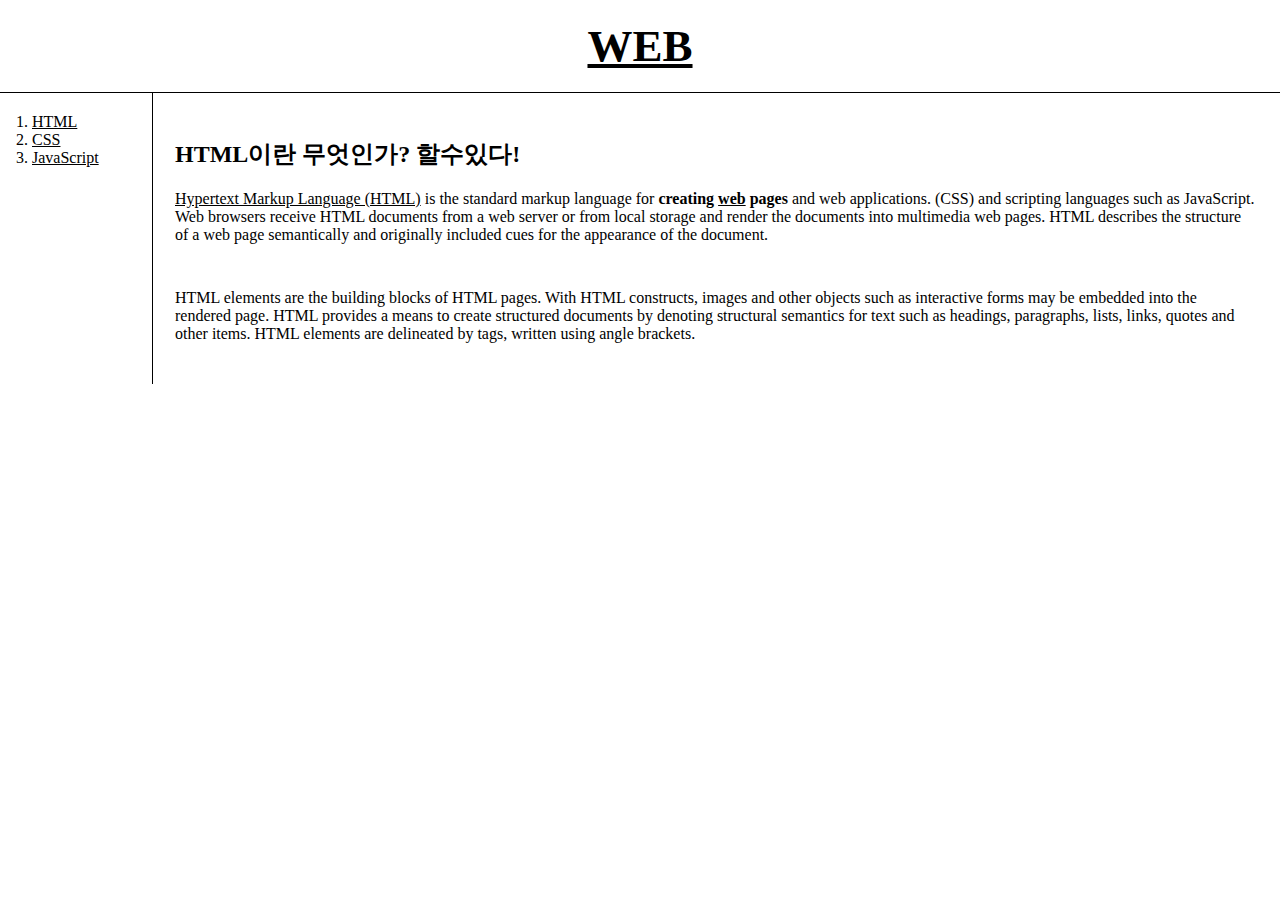
<file: index.html>
<!doctype html>
<html>
<head>
<title>HTML웅냥</title>
<meta charset="utf-8">
<link rel="stylesheet" href="style.css">
</head>
<body>
  <h1><a href="web.html">WEB</a></h1>
<div id="grid">
  <ol>
    <li><a href="index.html">HTML</a></li>
    <li><a href="2.html">CSS</a></li>
    <li><a href="3.html">JavaScript</a></li>
  </ol>
  <div id="article">
  <h2>HTML이란 무엇인가? 할수있다!</h2>
<p><a href="https://www.w3.org/TR/html52/" target="_blank" title="html5 specification">Hypertext Markup Language (HTML)</a> is the standard markup language for <strong>creating <u>web</u> pages</strong> and web applications. (CSS) and scripting languages such as JavaScript. Web browsers receive HTML documents from a web server or from local storage and render the documents into multimedia web pages. HTML describes the structure of a web page semantically and originally included cues for the appearance of the document.
  </p><p style="margin-top:45px;">HTML elements are the building blocks of HTML pages. With HTML constructs, images and other objects such as interactive forms may be embedded into the rendered page. HTML provides a means to create structured documents by denoting structural semantics for text such as headings, paragraphs, lists, links, quotes and other items. HTML elements are delineated by tags, written using angle brackets.</p>
  </div>
</div>
  <!--Start of Tawk.to Script-->
  <script type="text/javascript">
  var Tawk_API=Tawk_API||{}, Tawk_LoadStart=new Date();
  (function(){
  var s1=document.createElement("script"),s0=document.getElementsByTagName("script")[0];
  s1.async=true;
  s1.src='https://embed.tawk.to/609d45dcb1d5182476b8995c/1f5j5hq60';
  s1.charset='UTF-8';
  s1.setAttribute('crossorigin','*');
  s0.parentNode.insertBefore(s1,s0);
  })();
  </script>
  <!--End of Tawk.to Script-->
</body>
</html>
</file>
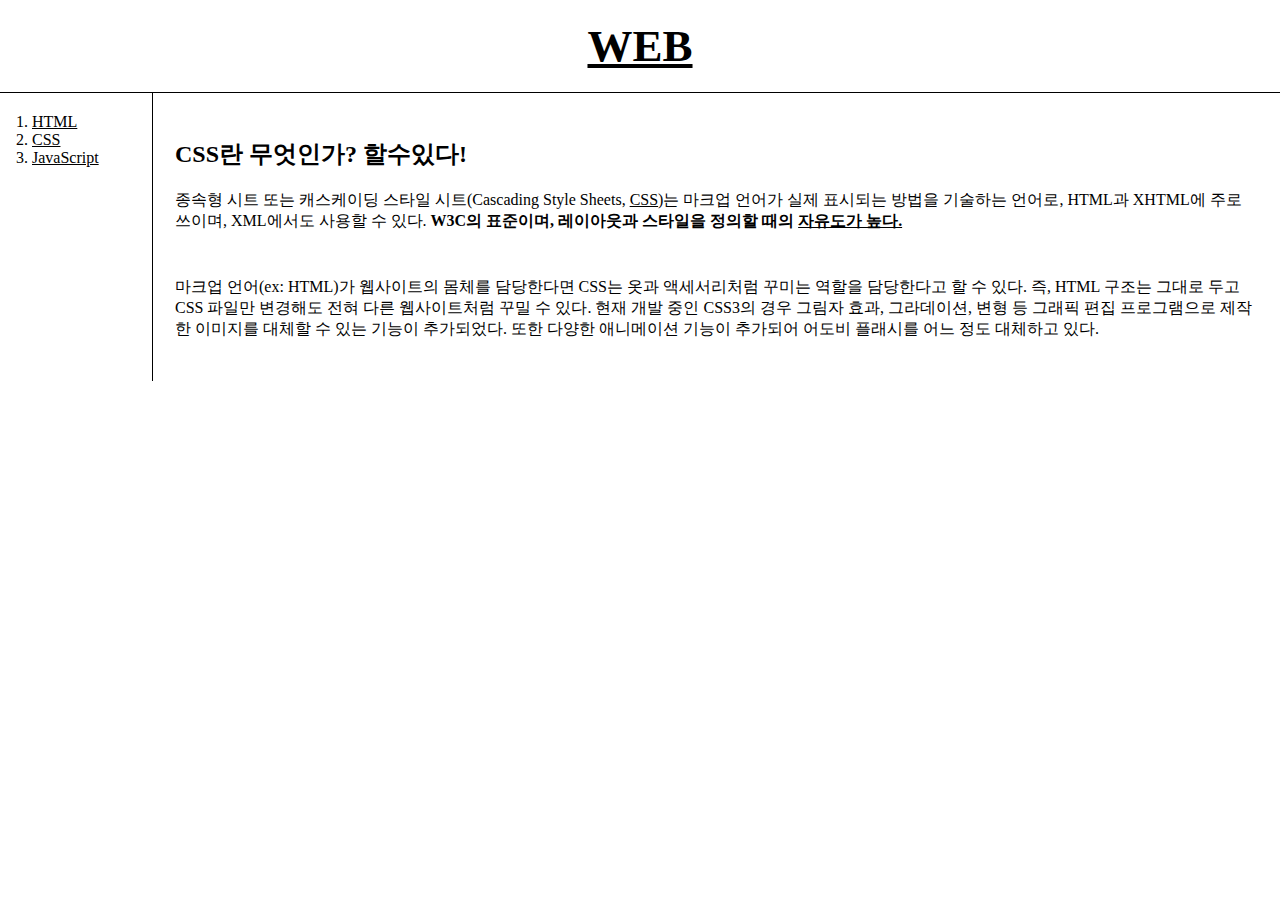
<file: 2.html>
<!doctype html>
<html>
<head>
<title>CSS웅냥</title>
<meta charset="utf-8">
</head>
<link rel="stylesheet" href="style.css">

<body>
  <h1><a href="web.html">WEB</a></h1>
  <div id="grid">
  <ol>
    <li><a href="index.html">HTML</a></li>
    <li><a href="2.html">CSS</a></li>
    <li><a href="3.html">JavaScript</a></li>
  </ol>
  <div id="article">
  <h2>CSS란 무엇인가? 할수있다!</h2>
  <p>종속형 시트 또는 캐스케이딩 스타일 시트(Cascading Style Sheets, <a href="https://en.wikipedia.org/wiki/CSS" target="_blank" title="for english">CSS</a>)는 마크업 언어가 실제 표시되는 방법을 기술하는 언어로, HTML과 XHTML에 주로 쓰이며, XML에서도 사용할 수 있다. <strong>W3C의 표준이며, 레이아웃과 스타일을 정의할 때의 <u>자유도가 높다.</u></strong>
  </p><p style="margin-top:45px;">마크업 언어(ex: HTML)가 웹사이트의 몸체를 담당한다면 CSS는 옷과 액세서리처럼 꾸미는 역할을 담당한다고 할 수 있다. 즉, HTML 구조는 그대로 두고 CSS 파일만 변경해도 전혀 다른 웹사이트처럼 꾸밀 수 있다. 현재 개발 중인 CSS3의 경우 그림자 효과, 그라데이션, 변형 등 그래픽 편집 프로그램으로 제작한 이미지를 대체할 수 있는 기능이 추가되었다. 또한 다양한 애니메이션 기능이 추가되어 어도비 플래시를 어느 정도 대체하고 있다.</p>
</div>
</div>
</body>
</html>
</file>
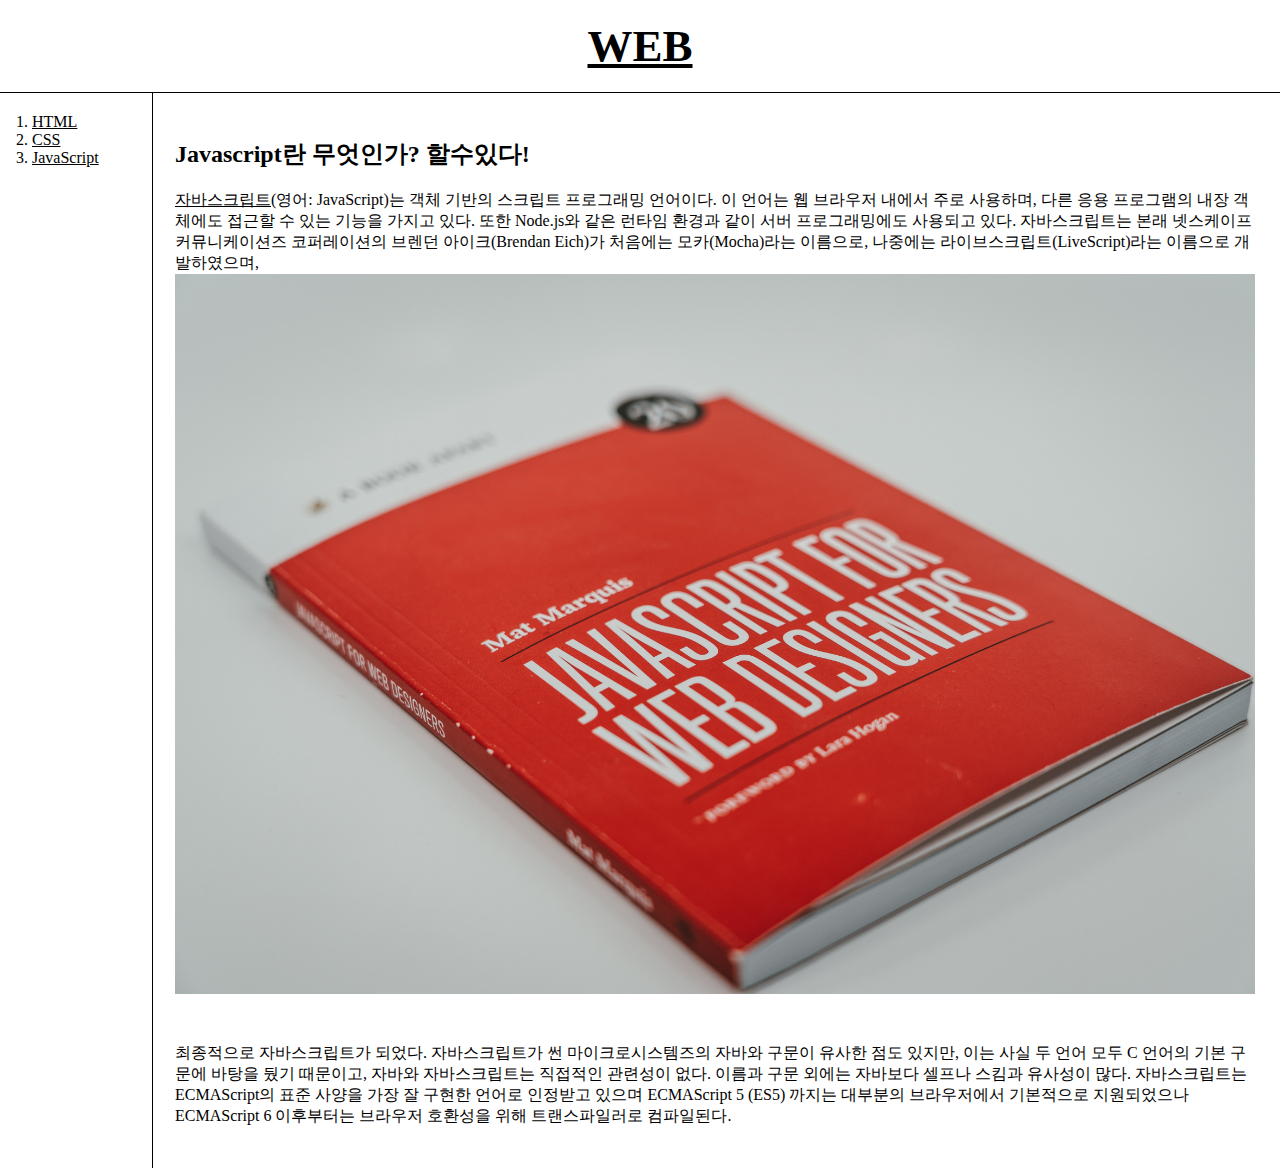
<file: 3.html>
<!doctype html>
<html>
<head>
<title>JAVASCRIPT웅냥</title>
<meta charset="utf-8">
</head>
<link rel="stylesheet" href="style.css">
<body>
  <h1><a href="web.html">WEB</a></h1>
  <div id="grid">
  <ol>
    <li><a href="index.html">HTML</a></li>
    <li><a href="2.html">CSS</a></li>
    <li><a href="3.html">JavaScript</a></li>
  </ol>
  <div id="article">
  <h2>Javascript란 무엇인가? 할수있다!</h2>
  <p><a href="https://en.wikipedia.org/wiki/JavaScript" target="_blank" title="for english">자바스크립트</a>(영어: JavaScript)는 객체 기반의 스크립트 프로그래밍 언어이다. 이 언어는 웹 브라우저 내에서 주로 사용하며, 다른 응용 프로그램의 내장 객체에도 접근할 수 있는 기능을 가지고 있다. 또한 Node.js와 같은 런타임 환경과 같이 서버 프로그래밍에도 사용되고 있다. 자바스크립트는 본래 넷스케이프 커뮤니케이션즈 코퍼레이션의 브렌던 아이크(Brendan Eich)가 처음에는 모카(Mocha)라는 이름으로, 나중에는 라이브스크립트(LiveScript)라는 이름으로 개발하였으며,
  <img src="jaca.jpg" width="100%">
  </p><p style="margin-top:45px;">최종적으로 자바스크립트가 되었다. 자바스크립트가 썬 마이크로시스템즈의 자바와 구문이 유사한 점도 있지만, 이는 사실 두 언어 모두 C 언어의 기본 구문에 바탕을 뒀기 때문이고, 자바와 자바스크립트는 직접적인 관련성이 없다. 이름과 구문 외에는 자바보다 셀프나 스킴과 유사성이 많다. 자바스크립트는 ECMAScript의 표준 사양을 가장 잘 구현한 언어로 인정받고 있으며 ECMAScript 5 (ES5) 까지는 대부분의 브라우저에서 기본적으로 지원되었으나 ECMAScript 6 이후부터는 브라우저 호환성을 위해 트랜스파일러로 컴파일된다.</p>
</div>
</div>
</body>
</html>
</file>
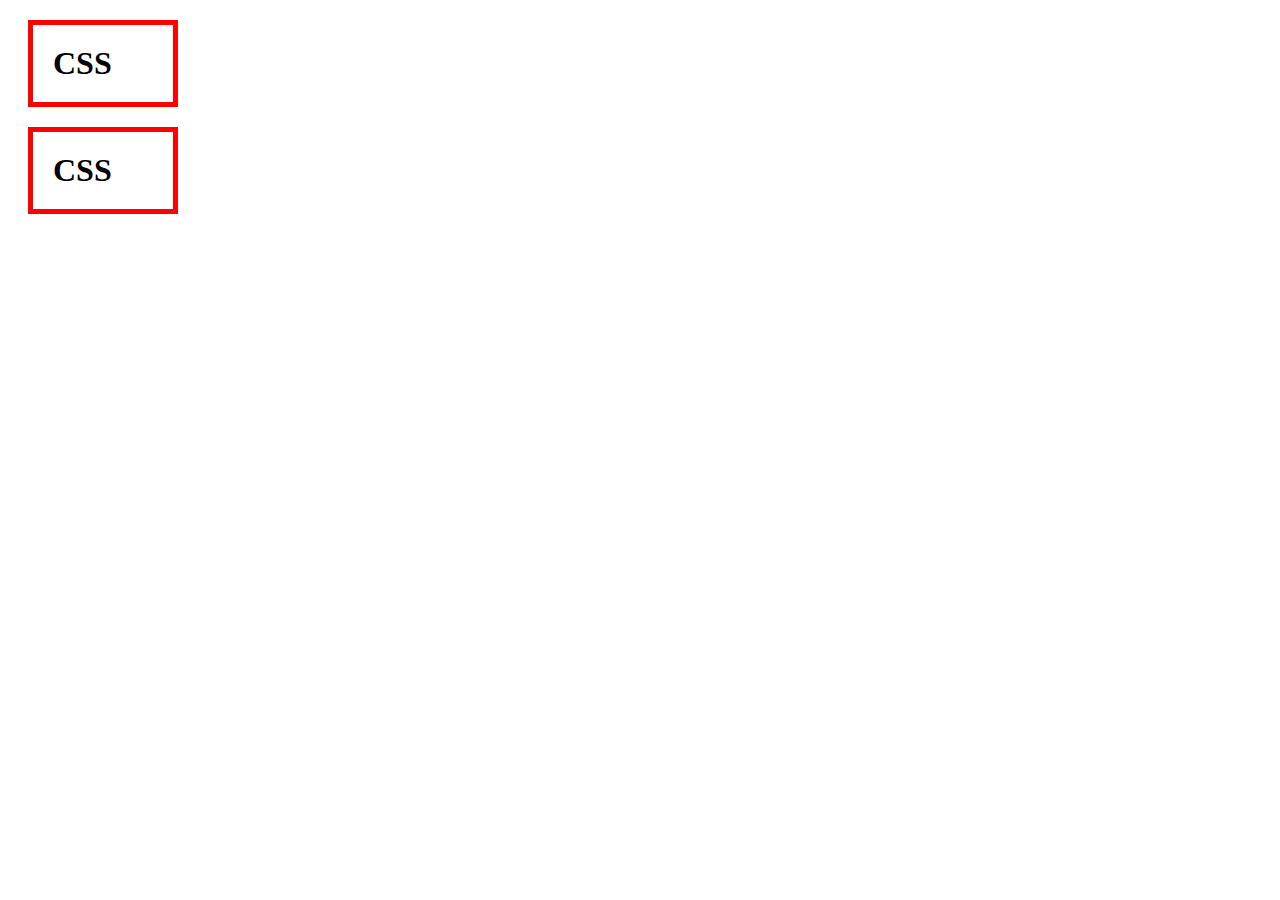
<file: box.html>
<!DOCTYPE html>
<html>
  <head>
    <meta charset="utf-8">
    <title></title>
    <style>
      h1, a{
        border:5px solid red;
        padding:20px;
        margin:20px;
        display:block;
        width:100px;
      }
      </style>
  </head>
  <body>
    <h1>CSS</h1>
    <h1>CSS</h1>
  </body>
</html>
</file>
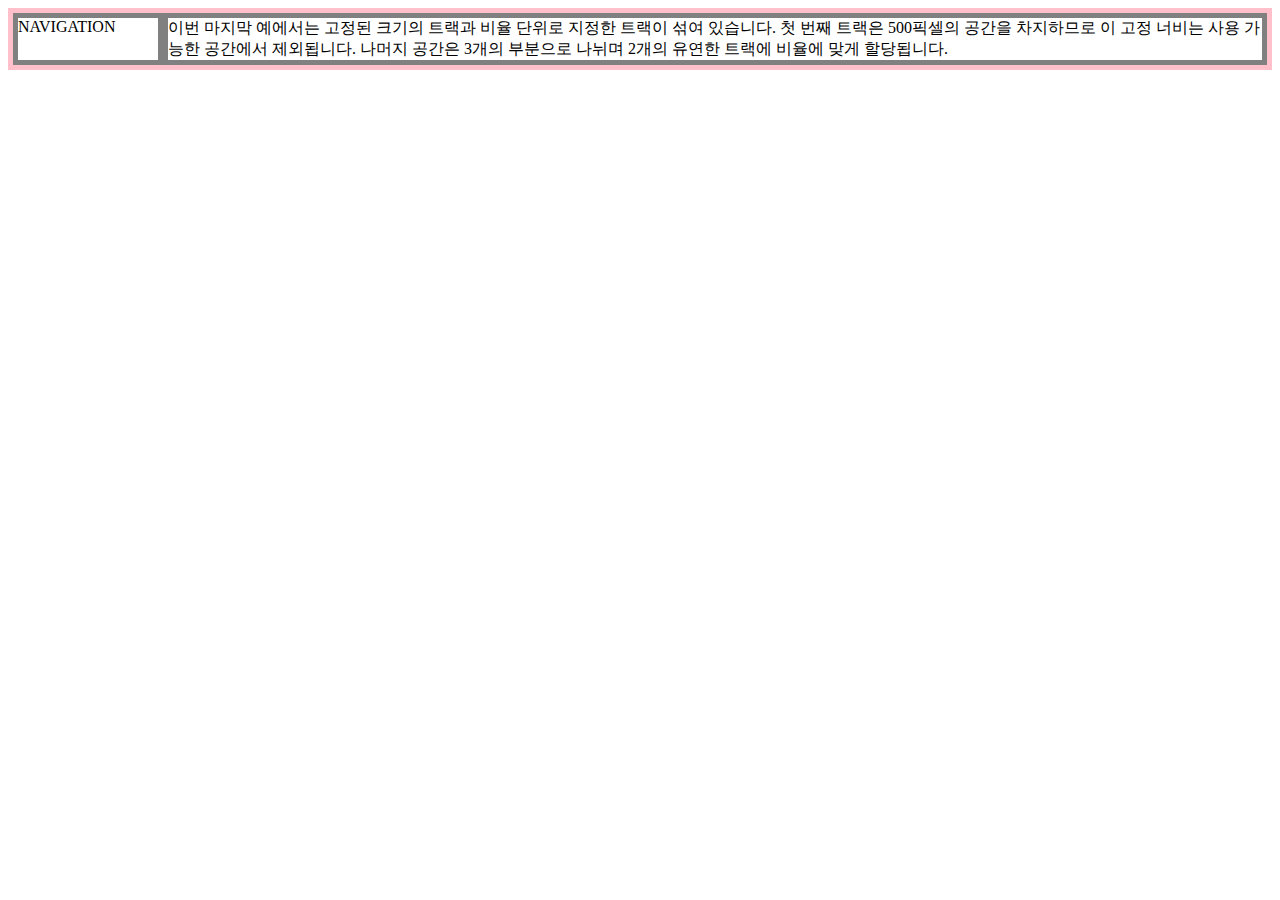
<file: greed.html>
<!DOCTYPE html>
<html>
  <head>
    <meta charset="utf-8">
    <title></title>
    <style>
      #grid{
        border:5px solid pink;
        display:grid;
        grid-template-columns: 150px 1fr;
      }
      div{
        border:5px solid gray;
      }
      </style>
  </head>
  <body>
    <div id="grid">
      <div>NAVIGATION</div>
      <div>이번 마지막 예에서는 고정된 크기의 트랙과 비율 단위로 지정한 트랙이 섞여 있습니다. 첫 번째 트랙은 500픽셀의 공간을 차지하므로 이 고정 너비는 사용 가능한 공간에서 제외됩니다. 나머지 공간은 3개의 부분으로 나뉘며 2개의 유연한 트랙에 비율에 맞게 할당됩니다.</div>
    </div>
  </body>
</html>
</file>
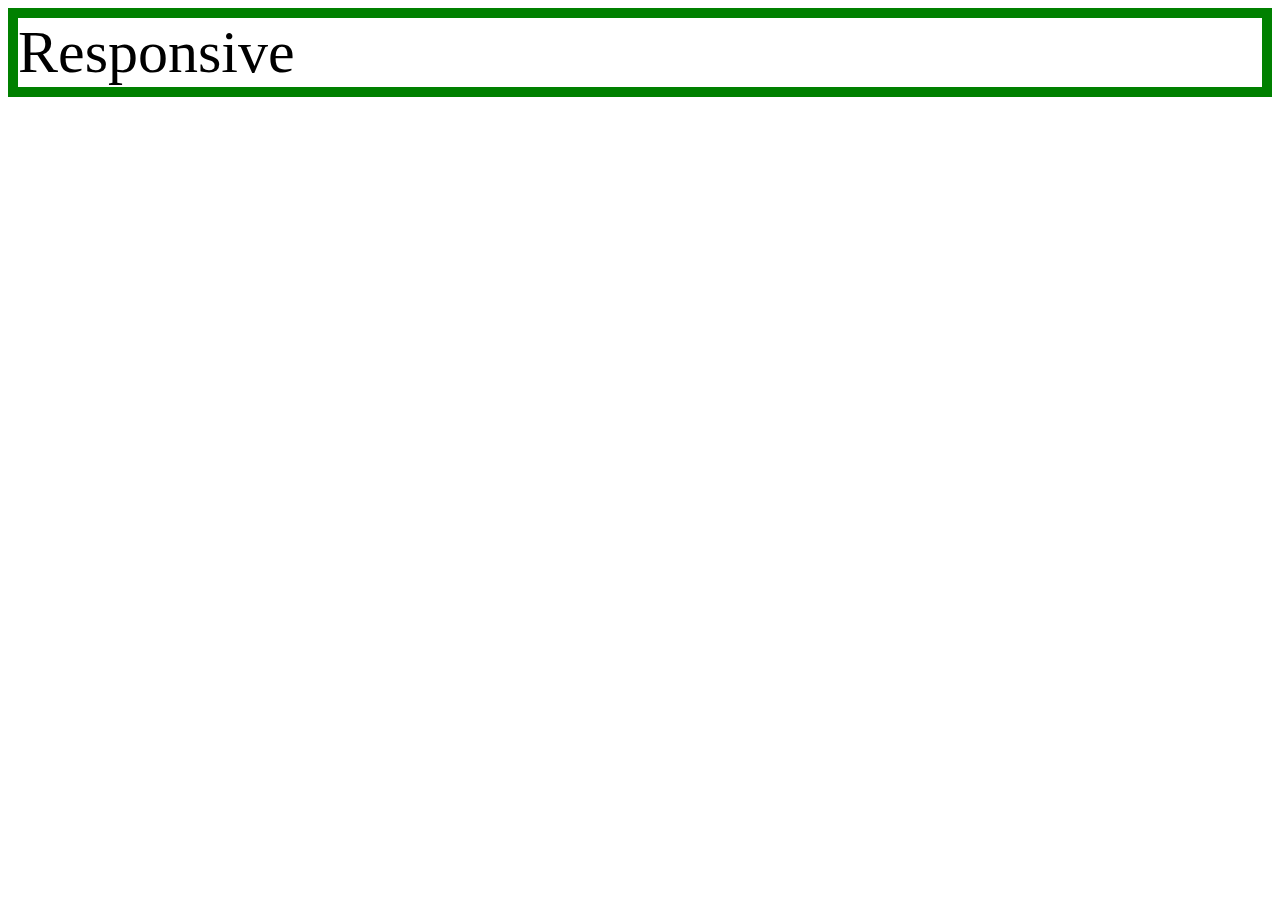
<file: mediaquery.html>
<!DOCTYPE html>
<html>
  <head>
    <meta charset="utf-8">
    <title></title>
    <style>
      div{
        border:10px solid green;
        font-size:60px;
      }
      @media(max-width:800px){
      div{
        display:none;
      }
    }
    </style>
  </head>
  <body>
    <div>
      Responsive
    </div>
  </body>
</html>
</file>
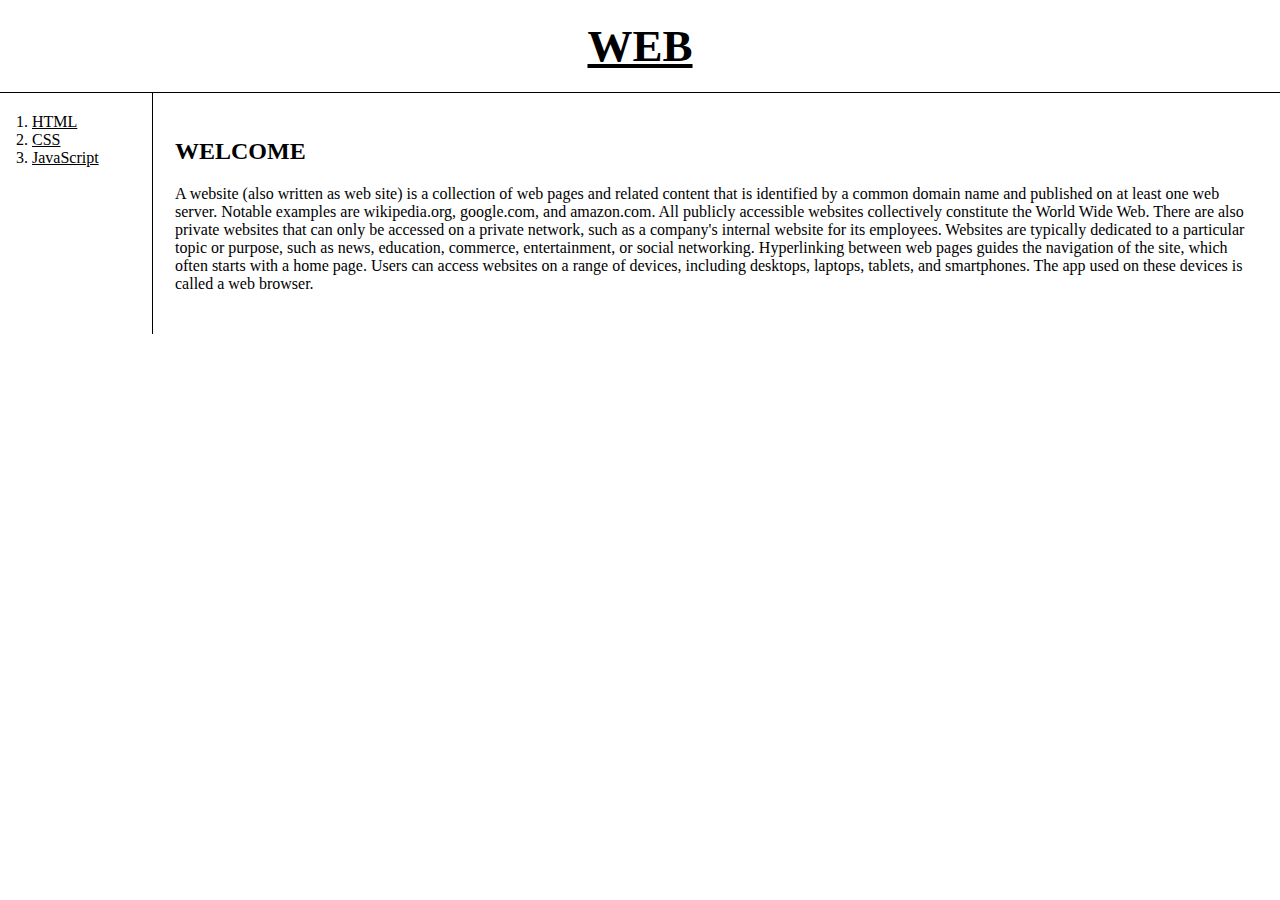
<file: web.html>
<!doctype html>
<html>
<head>
<title>WEB</title>
<meta charset="utf-8">
</head>
<link rel="stylesheet" href="style.css">

<body>
  <h1><a href="web.html">WEB</a></h1>
  <div id="grid">
  <ol>
    <li><a href="index.html">HTML</a></li>
    <li><a href="2.html">CSS</a></li>
    <li><a href="3.html">JavaScript</a></li>
  </ol>
  <div id="article">
  <h2>WELCOME</h2>
  <p>A website (also written as web site) is a collection of web pages and related content that is identified by a common domain name and published on at least one web server. Notable examples are wikipedia.org, google.com, and amazon.com.

All publicly accessible websites collectively constitute the World Wide Web. There are also private websites that can only be accessed on a private network, such as a company's internal website for its employees.

Websites are typically dedicated to a particular topic or purpose, such as news, education, commerce, entertainment, or social networking. Hyperlinking between web pages guides the navigation of the site, which often starts with a home page.

Users can access websites on a range of devices, including desktops, laptops, tablets, and smartphones. The app used on these devices is called a web browser.</p>
</div>
</div>
</body>
</html>
</file>
<file: style.css>
body{
  margin:0;
}
a{
  color:black;
}
h1{
  font-size:45px;
  border-bottom:1px solid black;
  text-align:center;
  padding:20px;
  margin:0;
}
ol{
  border-right:1px solid black;
  width:100px;
  padding:20px;
  margin:0;
}
#grid{
  display:grid;
  grid-template-columns: 150px 2fr
}
#grid ol{
  padding-left: 32px;
}
#grid #article{
  padding:25px;
}
@media(max-width:800px){
  #grid{
    display:block;
  }
  ol{
    border-right:none;
  }
  h1{
    border-bottom:none;
}
}
</file>
